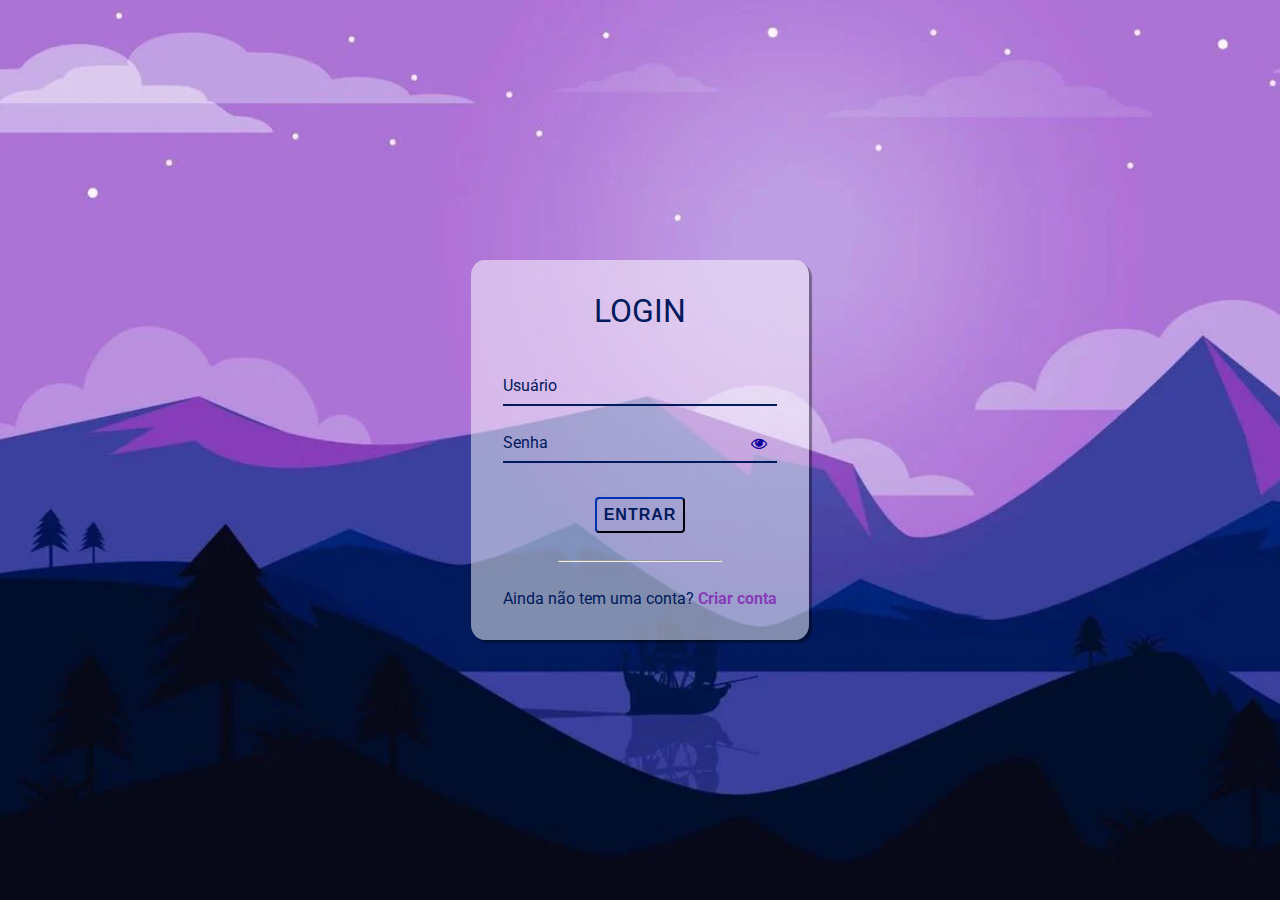
<file: index.html>
<!DOCTYPE html>
<html lang="pt-br">

    <head>
    <meta charset="UTF-8">
    <meta name="viewport" content="width=device-width, initial-scale=1.0">
    <title>Login</title>

    <!-- Fontes -->
    <link rel="preconnect" href="https://fonts.googleapis.com">
    <link rel="preconnect" href="https://fonts.gstatic.com" crossorigin>
    <link href="https://fonts.googleapis.com/css2?family=Roboto:wght@700&display=swap" rel="stylesheet">

    <!-- styles -->
    <link rel="stylesheet" href="./src/css/style.css">
    <link rel="stylesheet" href="https://stackpath.bootstrapcdn.com/font-awesome/4.7.0/css/font-awesome.min.css">

    <!-- Seo -->
    <meta name="author" content="Pedro Henrique">
    <meta name="description" content="Sistema de login com armazenamento no navegador">
</head>

<body>
    <div class="container">
        <div class="card">
            <form>
                <fieldset style="border: none;">
                    <legend>Login</legend>

                    <div id="msgError"></div>
                    
                    <div class="textfield">
                        <input type="text" name="email" id="inputUsuario" required>
                        <label id="labelUsuario" for="inputUsuario">Usuário</label>
                    </div>

                    <div class="textfield">
                        <input type="password" name="senha" id="inputSenha" required>
                        <label id="labelSenha" for="inputSenha">Senha</label>
                        <i id="verSenha" class="fa fa-eye" aria-hidden="true"></i>
                    </div>

                    <div class="justify-center">
                        <button type="submit" id="logar">Entrar</button>
                    </div>

                    <div class="justify-center">
                        <hr>
                    </div>

                    <p>Ainda não tem uma conta? <a href="./cadastro.html">Criar conta</a></p>
                </fieldset>
            </form>
        </div>
    </div>

    <!-- Script's -->
    <script src="./src/js/index.js"></script>

</body>

</html>
</file>
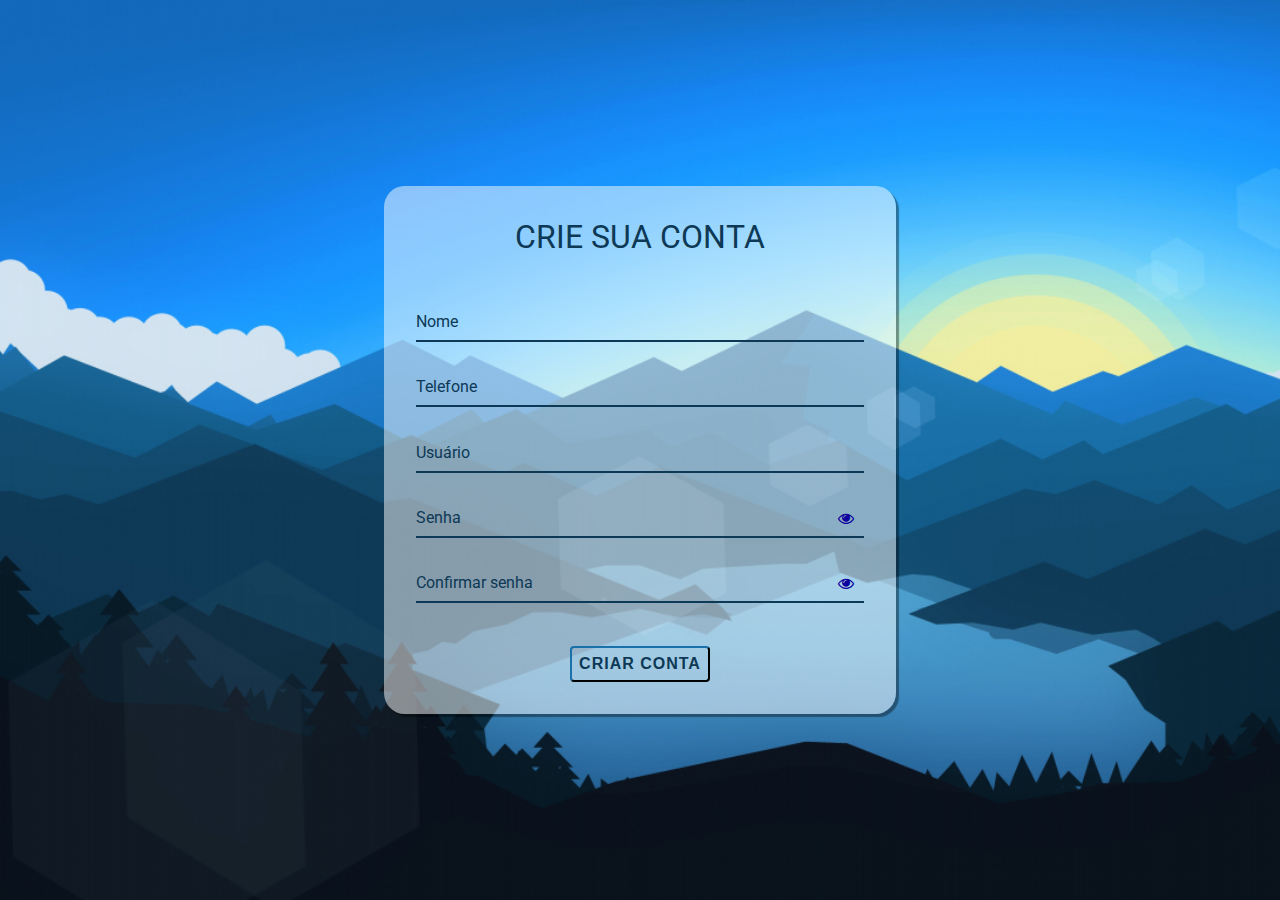
<file: cadastro.html>
<!DOCTYPE html>
<html lang="pt-br">

<head>
    <meta charset="UTF-8">
    <meta name="viewport" content="width=device-width, initial-scale=1.0">
    <title>Cadastro</title>

    <!-- Fontes -->
    <link rel="preconnect" href="https://fonts.googleapis.com">
    <link rel="preconnect" href="https://fonts.gstatic.com" crossorigin>
    <link href="https://fonts.googleapis.com/css2?family=Roboto:wght@700&display=swap" rel="stylesheet">

    <!-- styles -->
    <link rel="stylesheet" href="./src/css/cadastro.css">
    <link rel="stylesheet" href="https://stackpath.bootstrapcdn.com/font-awesome/4.7.0/css/font-awesome.min.css">

    <!-- Seo -->
    <meta name="author" content="Pedro Henrique">
</head>

<body>
    <div class="container">
        <div class="card">
            <form>
                <fieldset style="border: none;">
                    <legend>Crie sua conta</legend>

                    <div id="msgError"></div>
                    <div id="msgSucess"></div>

                    <div class="textfield">
                        <input type="text" name="nome" id="inputNome" required>
                        <label id="labelNome" for="inputNome">Nome</label>
                    </div>

                    <div class="textfield">
                        <input type="tel" name="telefone" id="inputTelefone" required>
                        <label id="labelTelefone" for="inputTelefone">Telefone</label>
                    </div>

                    <div class="textfield">
                        <input type="text" name="email" id="inputUsuario" required>
                        <label id="labelUsuario" for="inputUsuario">Usuário</label>
                    </div>

                    <div class="textfield">
                        <input type="password" name="senha" id="inputSenha" required>
                        <label id="labelSenha" for="inputSenha">Senha</label>
                        <i id="verSenha" class="fa fa-eye" aria-hidden="true"></i>
                    </div>

                    <div class="textfield">
                        <input type="password" name="confirmarSenha" id="inputConfSenha" required>
                        <label id="labelConfSenha" for="inputConfSenha">Confirmar senha</label>
                        <i id="verConfSenha" class="fa fa-eye" aria-hidden="true"></i>
                    </div>

                    <div class="justify-center">
                        <button type="submit" id="cadastrar">Criar conta</button>
                    </div>

                </fieldset>
            </form>
        </div>
    </div>

    <!-- Script's -->
    <script src="./src/js/cadastro.js"></script>

</body>

</html>
</file>
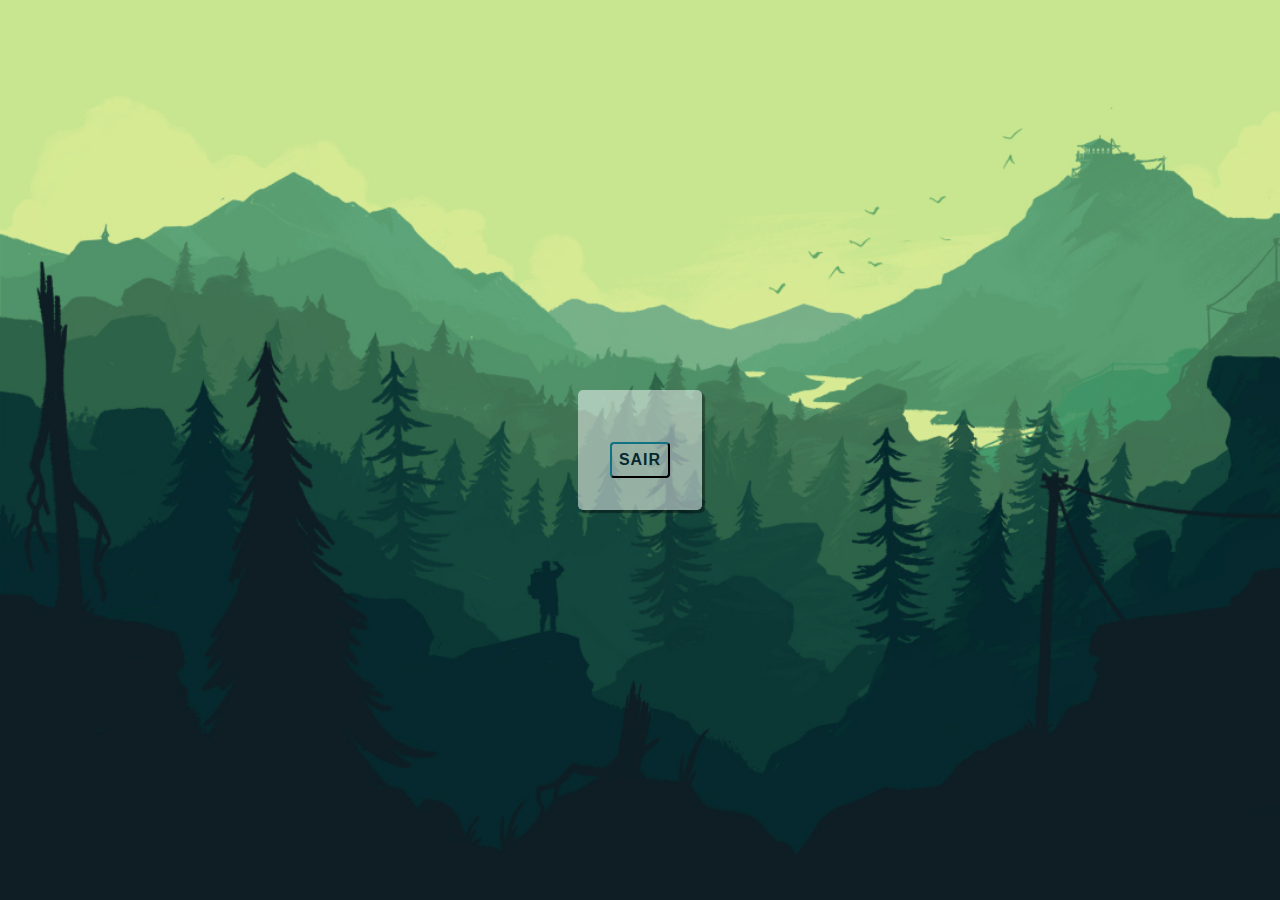
<file: home.html>
<!DOCTYPE html>
<html lang="pt-br">

<head>
    <meta charset="UTF-8">
    <meta name="viewport" content="width=device-width, initial-scale=1.0">
    <title>Home</title>

    <!-- Fontes -->
    <link rel="preconnect" href="https://fonts.googleapis.com">
    <link rel="preconnect" href="https://fonts.gstatic.com" crossorigin>
    <link href="https://fonts.googleapis.com/css2?family=Roboto:wght@700&display=swap" rel="stylesheet">

    <!-- styles -->
    <link rel="stylesheet" href="./src/css/home.css">

    <!-- Seo -->
    <meta name="author" content="Pedro Henrique">
</head>

<body>
    <div class="container">
        <div class="card">
            <h1 id="logged"></h1>
            <div class="justify-center">
                <button type="submit" id="sair">Sair</button>
            </div>
        </div>
    </div>

    <!-- Script's -->
    <script src="./src/js/home.js"></script>
</body>

</html>
</file>
<file: src/css/style.css>
* {
  margin: 0;
  padding: 0;
  box-sizing: border-box;
}

:root {
  font-family: "Roboto", sans-serif;
}

body {
  background: url("../img/bg-login.jpg") no-repeat;
  background-size: cover;
  background-attachment: fixed;
}

.container {
  display: flex;
  justify-content: center;
  align-items: center;
  height: 100vh;
}

.card {
  background-color: #ffffff80;
  padding: 2rem;
  border-radius: 4%;
  box-shadow: 3px 3px 1px 0 #00000060;
}

legend {
  text-align: center;
  text-transform: uppercase;
  font-size: 2rem;
  margin-bottom: 20px;
  color: #001a5c;
}

.textfield input {
  width: 100%;
  padding: 5px;
  display: inline-block;
  border: 0;
  border-bottom: 2px solid #001a5c;
  background-color: transparent;
  outline: none;
  min-width: 180px;
  font-size: 1rem;
  transition: all 0.3s ease-out;
  border-radius: 0;
}

.textfield {
  position: relative;
  padding-top: 13px;
  margin-top: 5%;
  margin-bottom: 5%;
}

.textfield input:focus {
  border-bottom: 2px solid #3b409e;
}

.textfield label {
  color: #001a5c;
  pointer-events: none;
  position: absolute;
  top: 0;
  left: 0;
  margin-top: 13px;
  transition: all 0.3s ease-out;
}

.textfield input:focus + label,
.textfield input:valid + label {
  font-size: 0.7rem;
  margin-top: 0;
  color: #3b409e;
}

button {
  background-color: transparent;
  border-color: #001a5c;
  color: #001a5c;
  padding: 7px;
  font-weight: bold;
  text-transform: uppercase;
  font-size: 1rem;
  margin-top: 20px;
  border-radius: 4px;
  cursor: pointer;
  outline: none;
  transition: all 0.3s ease-out;
  letter-spacing: 1px;
}

button:hover {
  background-color: #001a5c99;
  color: #ffffff80;
}

.justify-center {
  display: flex;
  justify-content: center;
}

hr {
  margin-top: 10%;
  margin-bottom: 10%;
  width: 60%;
}

p {
  color: #001a5c;
  text-align: center;
}

a {
  color: #873cb8;
  font-weight: bold;
  text-decoration: none;
  transition: all 0.3s ease-out;
}

a:hover {
  color: #001a5c;
}

.fa-eye {
  position: absolute;
  top: 15px;
  right: 10px;
  cursor: pointer;
  color: #0d009c;
}

#msgError {
  text-align: center;
  color: #ff0000;
  background-color: #ffbbbbbb;
  padding: 10px;
  border-radius: 4px;
  display: none;
}
</file>
<file: src/css/cadastro.css>
* {
  margin: 0;
  padding: 0;
  box-sizing: border-box;
}

:root {
  font-family: "Roboto", sans-serif;
}

body {
  background: url("../img/bg-cadastro.jpg") no-repeat;
  background-size: cover;
  background-attachment: fixed;
}

.container {
  display: flex;
  justify-content: center;
  align-items: center;
  height: 100vh;
}

.card {
  background-color: #ffffff80;
  padding: 2rem;
  border-radius: 4%;
  box-shadow: 3px 3px 1px 0 #00000060;
  width: 40%;
}

legend {
  text-align: center;
  text-transform: uppercase;
  font-size: 2rem;
  margin-bottom: 20px;
  color: #0d3956;
}

.textfield input {
  width: 100%;
  padding: 5px;
  display: inline-block;
  border: 0;
  border-bottom: 2px solid #0d3956;
  background-color: transparent;
  outline: none;
  min-width: 180px;
  font-size: 1rem;
  transition: all 0.3s ease-out;
  border-radius: 0;
}

.textfield {
  position: relative;
  padding-top: 13px;
  margin-top: 5%;
  margin-bottom: 5%;
}

.textfield input:focus {
  border-bottom: 2px solid #1d7ecd;
}

.textfield label {
  color: #0d3956;
  pointer-events: none;
  position: absolute;
  top: 0;
  left: 0;
  margin-top: 13px;
  transition: all 0.3s ease-out;
}

.textfield input:focus + label,
.textfield input:valid + label {
  font-size: 0.7rem;
  margin-top: 0;
  color: #1d7ecd;
}

button {
  background-color: transparent;
  border-color: #0d3956;
  color: #0d3956;
  padding: 7px;
  font-weight: bold;
  text-transform: uppercase;
  font-size: 1rem;
  margin-top: 20px;
  border-radius: 4px;
  cursor: pointer;
  outline: none;
  transition: all 0.3s ease-out;
  letter-spacing: 1px;
}

button:hover {
  background-color: #0d395699;
  color: #ffffff80;
}

.justify-center {
  display: flex;
  justify-content: center;
}

.fa-eye {
  position: absolute;
  top: 15px;
  right: 10px;
  cursor: pointer;
  color: #0d009c;
}

#msgError {
  text-align: center;
  color: #ff0000;
  background-color: #ffbbbbbb;
  padding: 10px;
  border-radius: 4px;
  display: none;
}

#msgSucess {
  text-align: center;
  color: #00bb00;
  background-color: #bbffbe;
  padding: 10px;
  border-radius: 4px;
  display: none;
}
</file>
<file: src/css/home.css>
* {
  margin: 0;
  padding: 0;
  box-sizing: border-box;
}

:root {
  font-family: "Roboto", sans-serif;
}

body {
  background: url("../img/bg-home.jpg") no-repeat;
  background-size: cover;
  background-attachment: fixed;
}

h1 {
  color: #06292f;
}

.container {
  display: flex;
  justify-content: center;
  align-items: center;
  height: 100vh;
}

.card {
  background-color: #ffffff80;
  padding: 2rem;
  border-radius: 4%;
  box-shadow: 3px 3px 1px 0 #00000060;
}

button {
  background-color: transparent;
  border-color: #06292f;
  color: #06292f;
  padding: 7px;
  font-weight: bold;
  text-transform: uppercase;
  font-size: 1rem;
  margin-top: 20px;
  border-radius: 4px;
  cursor: pointer;
  outline: none;
  transition: all 0.3s ease-out;
  letter-spacing: 1px;
}

button:hover {
  background-color: #06292f99;
  color: #ffffff80;
}

.justify-center {
  display: flex;
  justify-content: center;
}
</file>
